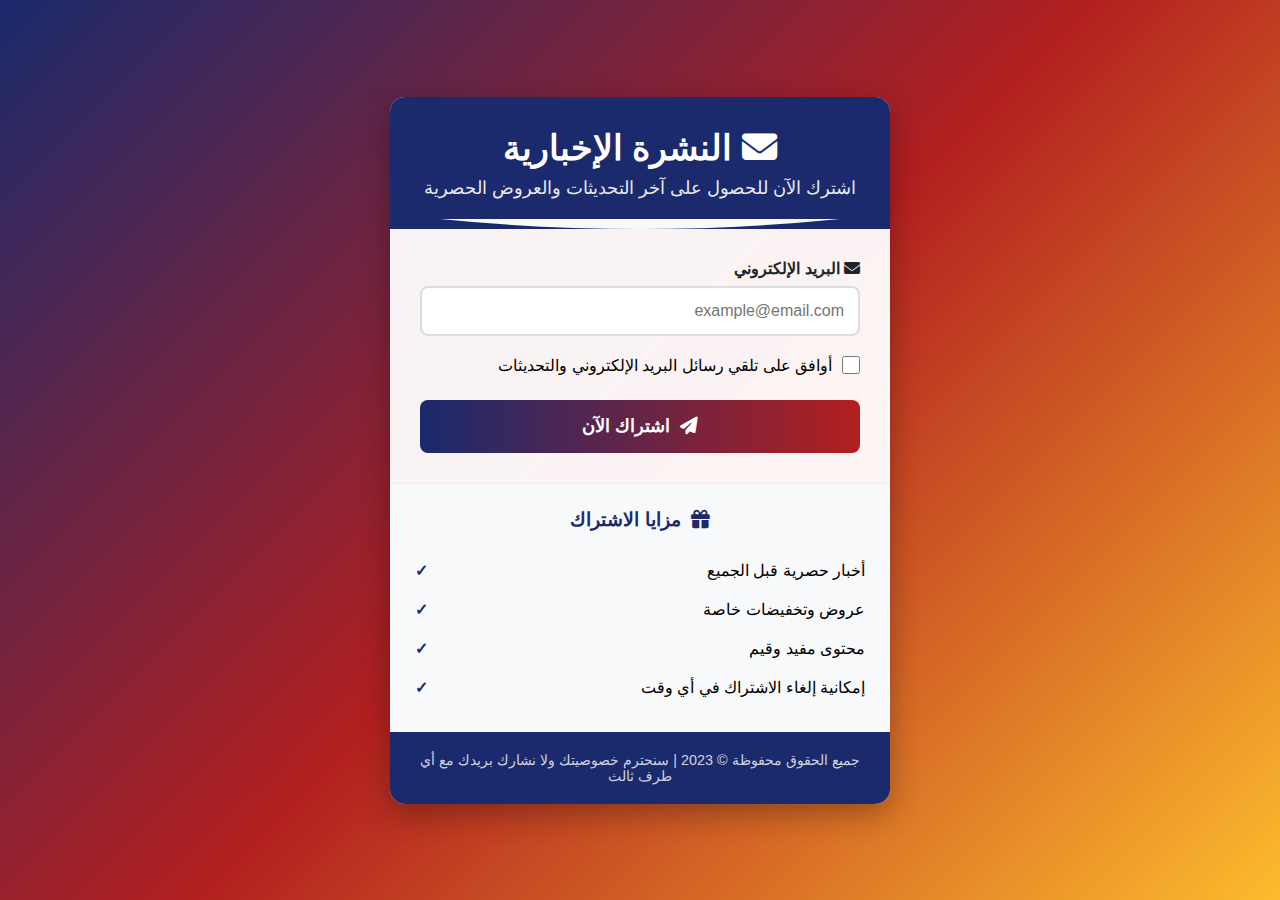
<file: Index.html>
<!DOCTYPE html>
<html lang="ar" dir="rtl">
<head>
    <meta charset="UTF-8">
    <meta name="viewport" content="width=device-width, initial-scale=1.0">
    <title>النشرة الإخبارية - اشتراك</title>
    <link rel="stylesheet" href="https://cdnjs.cloudflare.com/ajax/libs/font-awesome/6.4.0/css/all.min.css">
    <style>
        :root {
            --primary: #1a2a6c;
            --secondary: #b21f1f;
            --accent: #fdbb2d;
            --light: #f8f9fa;
            --dark: #212529;
        }
        
        * {
            margin: 0;
            padding: 0;
            box-sizing: border-box;
            font-family: 'Segoe UI', Tahoma, Geneva, Verdana, sans-serif;
        }
        
        body {
            background: linear-gradient(135deg, var(--primary), var(--secondary), var(--accent));
            min-height: 100vh;
            display: flex;
            justify-content: center;
            align-items: center;
            padding: 20px;
        }
        
        .container {
            max-width: 500px;
            width: 100%;
            background: rgba(255, 255, 255, 0.95);
            border-radius: 15px;
            box-shadow: 0 10px 30px rgba(0, 0, 0, 0.3);
            overflow: hidden;
            animation: fadeIn 0.8s ease-out;
        }
        
        @keyframes fadeIn {
            from { opacity: 0; transform: translateY(20px); }
            to { opacity: 1; transform: translateY(0); }
        }
        
        .header {
            background: var(--primary);
            color: white;
            padding: 30px 20px;
            text-align: center;
            position: relative;
        }
        
        .header::after {
            content: '';
            position: absolute;
            bottom: -10px;
            left: 50%;
            transform: translateX(-50%);
            width: 80%;
            height: 20px;
            background: url("data:image/svg+xml,%3Csvg xmlns='http://www.w3.org/2000/svg' viewBox='0 0 100 10' preserveAspectRatio='none'%3E%3Cpath d='M0,0 Q50,10 100,0' fill='%23f8f9fa'/%3E%3C/svg%3E");
            background-size: 100% 100%;
        }
        
        .header h1 {
            font-size: 2.2rem;
            margin-bottom: 10px;
            display: flex;
            align-items: center;
            justify-content: center;
            gap: 10px;
        }
        
        .header p {
            font-size: 1.1rem;
            opacity: 0.9;
        }
        
        .form-container {
            padding: 30px;
        }
        
        .input-group {
            margin-bottom: 20px;
        }
        
        .input-group label {
            display: block;
            margin-bottom: 8px;
            font-weight: 600;
            color: var(--dark);
        }
        
        .input-group input {
            width: 100%;
            padding: 14px;
            border: 2px solid #ddd;
            border-radius: 8px;
            font-size: 1rem;
            transition: all 0.3s;
        }
        
        .input-group input:focus {
            border-color: var(--primary);
            outline: none;
            box-shadow: 0 0 0 3px rgba(26, 42, 108, 0.2);
        }
        
        .checkbox-group {
            display: flex;
            align-items: center;
            margin-bottom: 25px;
        }
        
        .checkbox-group input {
            margin-left: 10px;
            width: 18px;
            height: 18px;
            accent-color: var(--primary);
        }
        
        .btn-subscribe {
            background: linear-gradient(to right, var(--primary), var(--secondary));
            color: white;
            border: none;
            padding: 16px;
            width: 100%;
            border-radius: 8px;
            font-size: 1.1rem;
            font-weight: 600;
            cursor: pointer;
            transition: all 0.3s;
            display: flex;
            justify-content: center;
            align-items: center;
            gap: 10px;
            position: relative;
            overflow: hidden;
        }
        
        .btn-subscribe::after {
            content: '';
            position: absolute;
            top: -50%;
            left: -60%;
            width: 20px;
            height: 200%;
            background: rgba(255, 255, 255, 0.3);
            transform: rotate(25deg);
            transition: all 0.5s;
        }
        
        .btn-subscribe:hover {
            transform: translateY(-3px);
            box-shadow: 0 5px 15px rgba(0, 0, 0, 0.2);
        }
        
        .btn-subscribe:hover::after {
            left: 120%;
        }
        
        .btn-subscribe:active {
            transform: translateY(0);
        }
        
        .message {
            margin-top: 20px;
            padding: 15px;
            border-radius: 8px;
            text-align: center;
            font-weight: 500;
            display: none;
            animation: slideIn 0.3s ease-out;
        }
        
        @keyframes slideIn {
            from { opacity: 0; transform: translateY(-10px); }
            to { opacity: 1; transform: translateY(0); }
        }
        
        .success {
            background-color: #d4edda;
            color: #155724;
            border: 1px solid #c3e6cb;
            display: block;
        }
        
        .error {
            background-color: #f8d7da;
            color: #721c24;
            border: 1px solid #f5c6cb;
            display: block;
        }
        
        .benefits {
            background: var(--light);
            padding: 25px;
            border-top: 1px solid #eee;
        }
        
        .benefits h3 {
            text-align: center;
            margin-bottom: 20px;
            color: var(--primary);
            display: flex;
            align-items: center;
            justify-content: center;
            gap: 10px;
        }
        
        .benefits ul {
            list-style-type: none;
        }
        
        .benefits li {
            padding: 10px 0;
            display: flex;
            align-items: center;
            gap: 10px;
            position: relative;
            padding-left: 25px;
        }
        
        .benefits li::before {
            content: '✓';
            position: absolute;
            left: 0;
            color: var(--primary);
            font-weight: bold;
        }
        
        .footer {
            text-align: center;
            padding: 20px;
            background: var(--primary);
            color: rgba(255, 255, 255, 0.8);
            font-size: 0.9rem;
        }
        
        @media (max-width: 600px) {
            .container {
                margin: 10px;
            }
            
            .header h1 {
                font-size: 1.8rem;
            }
            
            .form-container {
                padding: 20px;
            }
        }
    </style>
</head>
<body>
    <div class="container">
        <div class="header">
            <h1><i class="fas fa-envelope"></i> النشرة الإخبارية</h1>
            <p>اشترك الآن للحصول على آخر التحديثات والعروض الحصرية</p>
        </div>
        
        <div class="form-container">
            <form id="subscriptionForm">
                <div class="input-group">
                    <label for="email"><i class="fas fa-envelope"></i> البريد الإلكتروني</label>
                    <input type="email" id="email" name="email" placeholder="example@email.com" required>
                </div>
                
                <div class="checkbox-group">
                    <input type="checkbox" id="terms" name="terms" required>
                    <label for="terms">أوافق على تلقي رسائل البريد الإلكتروني والتحديثات</label>
                </div>
                
                <button type="submit" class="btn-subscribe">
                    <i class="fas fa-paper-plane"></i> اشتراك الآن
                </button>
            </form>
            
            <div id="message" class="message"></div>
        </div>
        
        <div class="benefits">
            <h3><i class="fas fa-gift"></i> مزايا الاشتراك</h3>
            <ul>
                <li>أخبار حصرية قبل الجميع</li>
                <li>عروض وتخفيضات خاصة</li>
                <li>محتوى مفيد وقيم</li>
                <li>إمكانية إلغاء الاشتراك في أي وقت</li>
            </ul>
        </div>
        
        <div class="footer">
            <p>جميع الحقوق محفوظة © 2023 | سنحترم خصوصيتك ولا نشارك بريدك مع أي طرف ثالث</p>
        </div>
    </div>

    <script>
        document.getElementById("subscriptionForm").addEventListener("submit", async (e) => {
            e.preventDefault();
            
            const email = document.getElementById("email").value;
            const messageDiv = document.getElementById("message");
            messageDiv.style.display = "none";
            
            // التحقق من صحة البريد الإلكتروني
            if (!validateEmail(email)) {
                showMessage("error", "الرجاء إدخال بريد إلكتروني صحيح");
                return;
            }
            
            // إرسال طلب الاشتراك
            try {
                const response = await fetch('https://api.github.com/repos/[YOUR_USERNAME]/[YOUR_REPO]/issues', {
                    method: 'POST',
                    headers: {
                        'Authorization': 'token [YOUR_GITHUB_TOKEN]',
                        'Content-Type': 'application/json',
                        'Accept': 'application/vnd.github.v3+json'
                    },
                    body: JSON.stringify({
                        title: `New Subscriber: ${email}`,
                        body: `بريد المشترك: ${email}\n\nتمت الإضافة عبر النموذج`,
                        labels: ['subscriber']
                    })
                });
                
                const result = await response.json();
                
                if (response.status === 201) {
                    showMessage("success", "تم الاشتراك بنجاح! ستتلقى رسالة تأكيد قريباً.");
                    document.getElementById("subscriptionForm").reset();
                } else {
                    showMessage("error", "حدث خطأ أثناء الإرسال: " + (result.message || ''));
                }
            } catch (error) {
                showMessage("error", "حدث خطأ في الشبكة. الرجاء المحاولة لاحقاً.");
                console.error("Error:", error);
            }
        });
        
        // التحقق من صحة البريد الإلكتروني
        function validateEmail(email) {
            const re = /^[^\s@]+@[^\s@]+\.[^\s@]+$/;
            return re.test(email);
        }
        
        // عرض الرسائل
        function showMessage(type, text) {
            const messageDiv = document.getElementById("message");
            messageDiv.textContent = text;
            messageDiv.className = "message " + type;
            messageDiv.style.display = "block";
            
            // إخفاء الرسالة بعد 5 ثواني
            setTimeout(() => {
                messageDiv.style.display = "none";
            }, 5000);
        }
    </script>
</body>
</html>
</file>
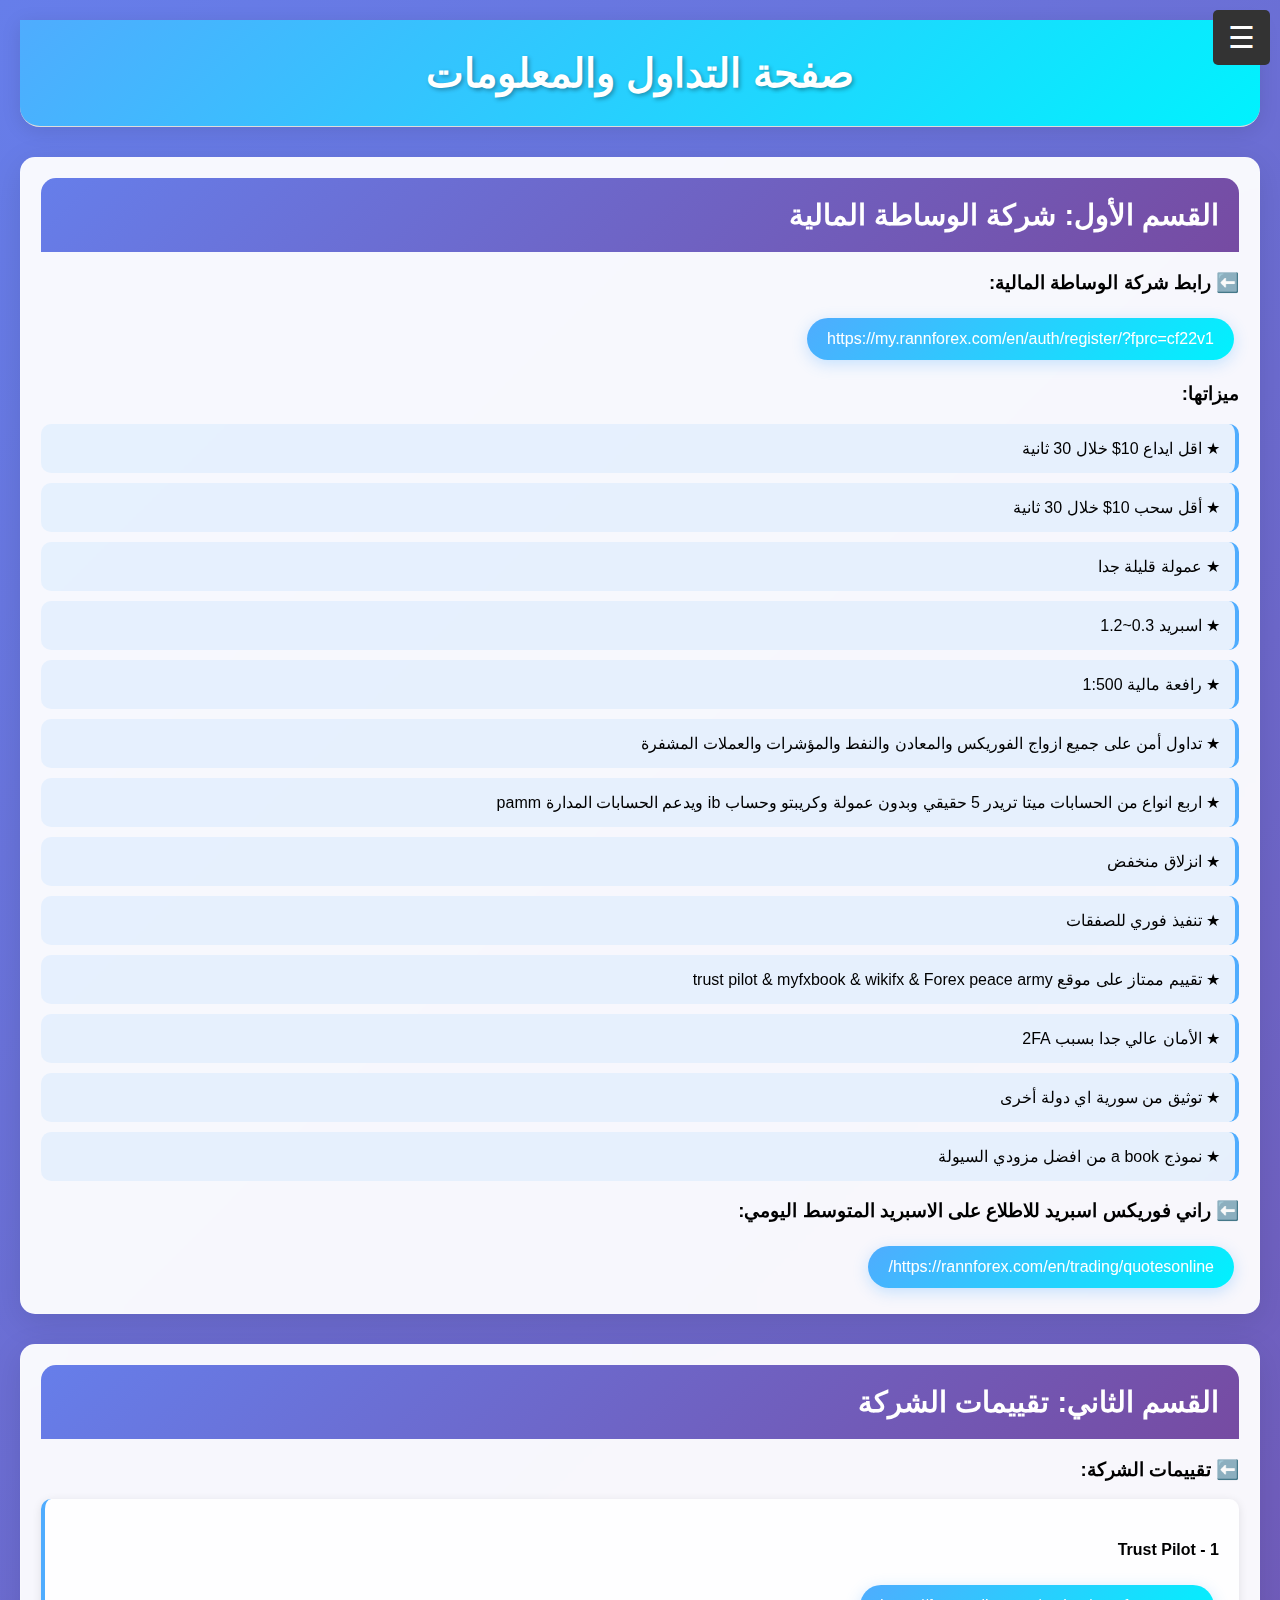
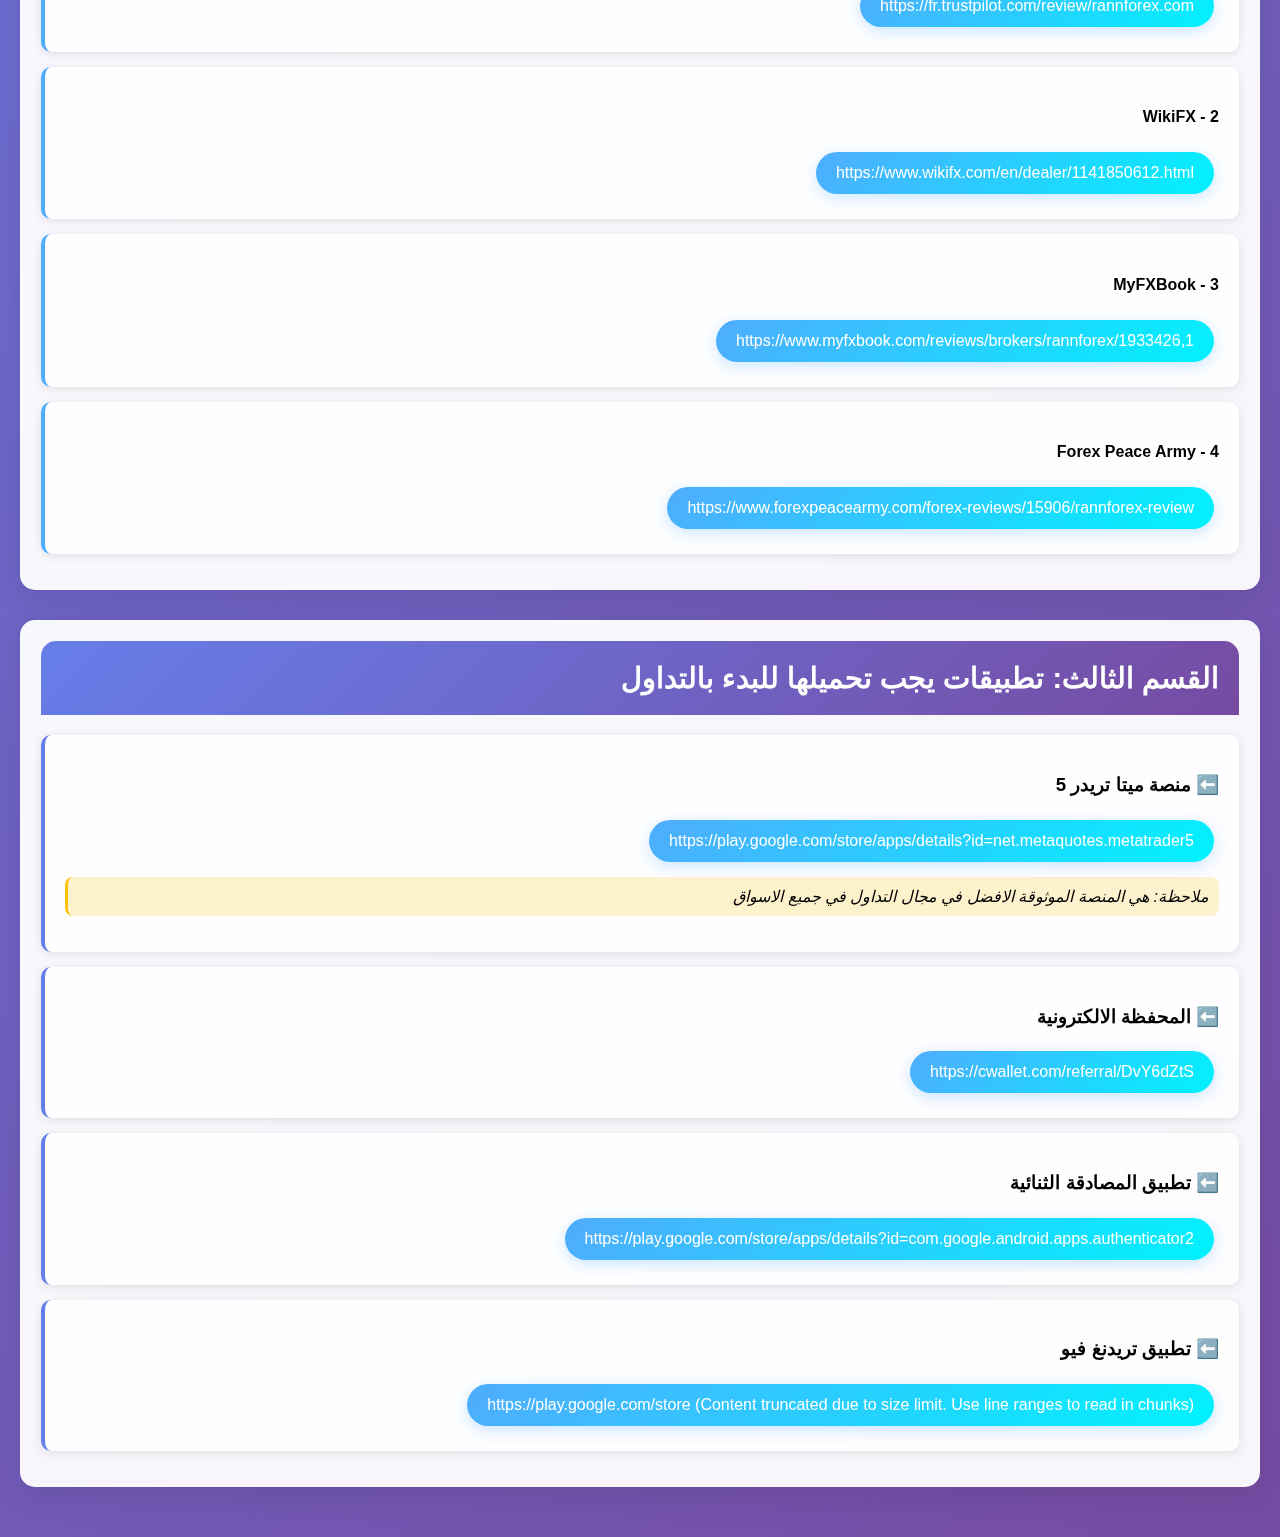
<file: index.html>
<!DOCTYPE html>
<html lang="ar">
<head>
    <meta charset="UTF-8">
    <meta name="viewport" content="width=device-width, initial-scale=1.0">
    <title>صفحة التداول</title>
    <style>
body {
    font-family: Arial, sans-serif;
    margin: 0;
    padding: 0;
    display: flex;
    direction: rtl; /* Right-to-left for Arabic */
}

#sidebar {
    width: 250px;
    background-color: #333;
    color: white;
    padding-top: 20px;
    position: fixed;
    height: 100%;
    overflow-y: auto;
    transition: 0.3s;
    right: -250px; /* Hidden by default */
    z-index: 1000;
}

#sidebar.active {
    right: 0; /* Show when active */
}

#sidebar a {
    padding: 15px 20px;
    text-decoration: none;
    font-size: 18px;
    color: white;
    display: block;
    transition: 0.2s;
}

#sidebar a:hover {
    background-color: #575757;
}

#close-sidebar-btn {
    background-color: #575757;
    color: white;
    border: none;
    font-size: 30px;
    position: absolute;
    left: 10px;
    top: 10px;
    cursor: pointer;
    padding: 5px 10px;
    border-radius: 5px;
}

#main-content {
    margin-right: 0;
    padding: 20px;
    transition: margin-right 0.3s;
    width: 100%;
}

#main-content.shifted {
    margin-right: 250px;
}

#open-sidebar-btn {
    background-color: #333;
    color: white;
    border: none;
    font-size: 30px;
    cursor: pointer;
    padding: 10px 15px;
    border-radius: 5px;
    position: fixed;
    right: 10px;
    top: 10px;
    z-index: 999;
}

header {
    background-color: #f4f4f4;
    padding: 20px;
    text-align: center;
    border-bottom: 1px solid #ddd;
    margin-bottom: 20px;
}

section {
    background-color: #fff;
    padding: 20px;
    margin-bottom: 20px;
    border-radius: 8px;
    box-shadow: 0 2px 4px rgba(0,0,0,0.1);
}

/* Responsive adjustments */
@media (max-width: 768px) {
    #sidebar {
        width: 200px;
        right: -200px;
    }

    #sidebar.active {
        right: 0;
    }

    #main-content.shifted {
        margin-right: 0;
    }
}


/* Enhanced Styling for Beautiful Design */

/* Import Google Fonts */
@import url(\'https://fonts.googleapis.com/css2?family=Cairo:wght@300;400;600;700&display=swap\');

/* Update body font */
body {
    font-family: \'Cairo\', Arial, sans-serif;
    background: linear-gradient(135deg, #667eea 0%, #764ba2 100%);
    min-height: 100vh;
}

/* Enhanced header */
header {
    background: linear-gradient(135deg, #4facfe 0%, #00f2fe 100%);
    color: white;
    padding: 30px 20px;
    text-align: center;
    border-radius: 0 0 20px 20px;
    box-shadow: 0 4px 20px rgba(0,0,0,0.1);
    margin-bottom: 30px;
}

header h1 {
    margin: 0;
    font-size: 2.5em;
    font-weight: 700;
    text-shadow: 2px 2px 4px rgba(0,0,0,0.3);
}

/* Enhanced sections */
section {
    background: rgba(255, 255, 255, 0.95);
    backdrop-filter: blur(10px);
    border-radius: 15px;
    box-shadow: 0 8px 32px rgba(0,0,0,0.1);
    border: 1px solid rgba(255, 255, 255, 0.2);
    transition: transform 0.3s ease, box-shadow 0.3s ease;
    margin-bottom: 30px;
}

section:hover {
    transform: translateY(-5px);
    box-shadow: 0 12px 40px rgba(0,0,0,0.15);
}

section h2 {
    background: linear-gradient(135deg, #667eea 0%, #764ba2 100%);
    color: white;
    margin: 0 0 20px 0;
    padding: 20px;
    border-radius: 15px 15px 0 0;
    font-size: 1.8em;
    font-weight: 600;
}

/* Enhanced links */
.main-link, .secondary-link, .review-link, .app-link, .educational-link, .telegram-link, .signal-link {
    display: inline-block;
    padding: 12px 20px;
    background: linear-gradient(135deg, #4facfe 0%, #00f2fe 100%);
    color: white;
    text-decoration: none;
    border-radius: 25px;
    margin: 5px;
    transition: all 0.3s ease;
    font-weight: 500;
    box-shadow: 0 4px 15px rgba(79, 172, 254, 0.3);
}

.main-link:hover, .secondary-link:hover, .review-link:hover, .app-link:hover, .educational-link:hover, .telegram-link:hover, .signal-link:hover {
    transform: translateY(-2px);
    box-shadow: 0 6px 20px rgba(79, 172, 254, 0.4);
    background: linear-gradient(135deg, #667eea 0%, #764ba2 100%);
}

/* Features list styling */
.features-list {
    list-style: none;
    padding: 0;
}

.features-list li {
    background: rgba(79, 172, 254, 0.1);
    margin: 10px 0;
    padding: 15px;
    border-radius: 10px;
    border-right: 4px solid #4facfe;
    transition: all 0.3s ease;
}

.features-list li:hover {
    background: rgba(79, 172, 254, 0.2);
    transform: translateX(-5px);
}

/* Review items */
.review-item {
    background: rgba(255, 255, 255, 0.8);
    padding: 20px;
    margin: 15px 0;
    border-radius: 10px;
    border-left: 4px solid #4facfe;
    box-shadow: 0 2px 10px rgba(0,0,0,0.1);
}

/* App items */
.app-item {
    background: rgba(255, 255, 255, 0.8);
    padding: 20px;
    margin: 15px 0;
    border-radius: 10px;
    border-left: 4px solid #667eea;
    box-shadow: 0 2px 10px rgba(0,0,0,0.1);
}

.note {
    background: rgba(255, 193, 7, 0.2);
    padding: 10px;
    border-radius: 8px;
    margin-top: 10px;
    font-style: italic;
    border-left: 3px solid #ffc107;
}

/* Video container */
.video-container {
    position: relative;
    width: 100%;
    height: 0;
    padding-bottom: 56.25%; /* 16:9 aspect ratio */
    margin: 20px 0;
    border-radius: 15px;
    overflow: hidden;
    box-shadow: 0 8px 25px rgba(0,0,0,0.2);
}

.video-container iframe {
    position: absolute;
    top: 0;
    left: 0;
    width: 100%;
    height: 100%;
    border: none;
}

/* Telegram channels */
.telegram-channel {
    background: rgba(0, 136, 204, 0.1);
    padding: 20px;
    margin: 15px 0;
    border-radius: 10px;
    border-left: 4px solid #0088cc;
}

.signals-channels {
    display: flex;
    flex-wrap: wrap;
    gap: 10px;
    margin-top: 15px;
}

/* Educational items */
.educational-item {
    background: rgba(40, 167, 69, 0.1);
    padding: 20px;
    margin: 15px 0;
    border-radius: 10px;
    border-left: 4px solid #28a745;
}

/* Investment placeholder */
.investment-placeholder {
    background: rgba(255, 193, 7, 0.1);
    padding: 30px;
    border-radius: 10px;
    text-align: center;
    border: 2px dashed #ffc107;
}

.placeholder-text {
    color: #856404;
    font-style: italic;
    font-size: 1.1em;
}

/* Deposit steps */
.deposit-steps {
    counter-reset: step-counter;
}

.step {
    background: rgba(255, 255, 255, 0.8);
    padding: 20px;
    margin: 15px 0;
    border-radius: 10px;
    border-left: 4px solid #17a2b8;
    position: relative;
    counter-increment: step-counter;
}

.step::before {
    content: counter(step-counter);
    position: absolute;
    left: -15px;
    top: 15px;
    background: #17a2b8;
    color: white;
    width: 30px;
    height: 30px;
    border-radius: 50%;
    display: flex;
    align-items: center;
    justify-content: center;
    font-weight: bold;
}

.step ul {
    margin-top: 10px;
    padding-right: 20px;
}

.step li {
    margin: 5px 0;
    padding: 5px 0;
}

/* Calculator styling */
.calculator-container {
    display: grid;
    grid-template-columns: 1fr 1fr;
    gap: 30px;
    margin-bottom: 30px;
}

.input-section, .output-section {
    background: rgba(255, 255, 255, 0.9);
    padding: 25px;
    border-radius: 15px;
    box-shadow: 0 4px 15px rgba(0,0,0,0.1);
}

.input-group {
    margin-bottom: 20px;
}

.input-group label {
    display: block;
    margin-bottom: 8px;
    font-weight: 600;
    color: #333;
}

.input-group input {
    width: 100%;
    padding: 12px;
    border: 2px solid #e9ecef;
    border-radius: 8px;
    font-size: 16px;
    transition: border-color 0.3s ease;
}

.input-group input:focus {
    outline: none;
    border-color: #4facfe;
    box-shadow: 0 0 0 3px rgba(79, 172, 254, 0.1);
}

#calculate-btn {
    width: 100%;
    padding: 15px;
    background: linear-gradient(135deg, #28a745 0%, #20c997 100%);
    color: white;
    border: none;
    border-radius: 10px;
    font-size: 18px;
    font-weight: 600;
    cursor: pointer;
    transition: all 0.3s ease;
    box-shadow: 0 4px 15px rgba(40, 167, 69, 0.3);
}

#calculate-btn:hover {
    transform: translateY(-2px);
    box-shadow: 0 6px 20px rgba(40, 167, 69, 0.4);
}

.result-item {
    display: flex;
    justify-content: space-between;
    padding: 15px;
    margin: 10px 0;
    background: rgba(79, 172, 254, 0.1);
    border-radius: 8px;
    border-right: 3px solid #4facfe;
}

/* Table styling */
.table-container {
    background: rgba(255, 255, 255, 0.9);
    padding: 25px;
    border-radius: 15px;
    box-shadow: 0 4px 15px rgba(0,0,0,0.1);
    margin-bottom: 30px;
    overflow-x: auto;
}

#capital-table {
    width: 100%;
    border-collapse: collapse;
    margin-top: 15px;
}

#capital-table th {
    background: linear-gradient(135deg, #667eea 0%, #764ba2 100%);
    color: white;
    padding: 15px;
    text-align: center;
    font-weight: 600;
}

#capital-table td {
    padding: 12px 15px;
    text-align: center;
    border-bottom: 1px solid #e9ecef;
}

#capital-table tbody tr:hover {
    background: rgba(79, 172, 254, 0.1);
}

/* Chart container */
.chart-container {
    background: rgba(255, 255, 255, 0.9);
    padding: 25px;
    border-radius: 15px;
    box-shadow: 0 4px 15px rgba(0,0,0,0.1);
    text-align: center;
}

#capital-chart {
    max-width: 100%;
    height: auto;
    border-radius: 10px;
    box-shadow: 0 4px 15px rgba(0,0,0,0.1);
}

/* Enhanced responsive design */
@media (max-width: 768px) {
    header h1 {
        font-size: 2em;
    }
    
    .calculator-container {
        grid-template-columns: 1fr;
        gap: 20px;
    }
    
    .signals-channels {
        flex-direction: column;
    }
    
    .signal-link {
        display: block;
        text-align: center;
        margin: 5px 0;
    }
    
    section {
        margin: 10px;
        padding: 15px;
    }
    
    #main-content {
        padding: 10px;
    }
}

@media (max-width: 480px) {
    header {
        padding: 20px 15px;
    }
    
    header h1 {
        font-size: 1.8em;
    }
    
    section h2 {
        font-size: 1.5em;
        padding: 15px;
    }
    
    .input-group input {
        font-size: 14px;
    }
    
    #calculate-btn {
        font-size: 16px;
        padding: 12px;
    }
}

/* Animation for page load */
@keyframes fadeInUp {
    from {
        opacity: 0;
        transform: translateY(30px);
    }
    to {
        opacity: 1;
        transform: translateY(0);
    }
}

section {
    animation: fadeInUp 0.6s ease forwards;
}

section:nth-child(even) {
    animation-delay: 0.1s;
}

section:nth-child(odd) {
    animation-delay: 0.2s;
}

</style>
</head>
<body>
    <div id="sidebar">
        <button id="close-sidebar-btn">&times;</button>
        <a href="#section1">القسم الأول</a>
        <a href="#section2">القسم الثاني</a>
        <a href="#section3">القسم الثالث</a>
        <a href="#section4">القسم الرابع</a>
        <a href="#section5">القسم الخامس</a>
        <a href="#section6">القسم السادس</a>
        <a href="#section7">القسم السابع</a>
        <a href="#section8">القسم الثامن</a>
        <a href="#section9">حاسبة تطور رأس المال</a>
    </div>

    <div id="main-content">
        <button id="open-sidebar-btn">&#9776;</button>
        <header>
            <h1>صفحة التداول والمعلومات</h1>
        </header>

        <section id="section1">
            <h2>القسم الأول: شركة الوساطة المالية</h2>
            <div class="section-content">
                <h3>⬅️ رابط شركة الوساطة المالية:</h3>
                <a href="https://my.rannforex.com/en/auth/register/?fprc=cf22v1" target="_blank" class="main-link">https://my.rannforex.com/en/auth/register/?fprc=cf22v1</a>
                
                <h3>ميزاتها:</h3>
                <ul class="features-list">
                    <li>★ اقل ايداع 10$ خلال 30 ثانية</li>
                    <li>★ أقل سحب 10$ خلال 30 ثانية</li>
                    <li>★ عمولة قليلة جدا</li>
                    <li>★ اسبريد 0.3~1.2</li>
                    <li>★ رافعة مالية 1:500</li>
                    <li>★ تداول أمن على جميع ازواج الفوريكس والمعادن والنفط والمؤشرات والعملات المشفرة</li>
                    <li>★ اربع انواع من الحسابات ميتا تريدر 5 حقيقي وبدون عمولة وكريبتو وحساب ib ويدعم الحسابات المدارة pamm</li>
                    <li>★ انزلاق منخفض</li>
                    <li>★ تنفيذ فوري للصفقات</li>
                    <li>★ تقييم ممتاز على موقع trust pilot & myfxbook & wikifx & Forex peace army</li>
                    <li>★ الأمان عالي جدا بسبب 2FA</li>
                    <li>★ توثيق من سورية اي دولة أخرى</li>
                    <li>★ نموذج a book من افضل مزودي السيولة</li>
                </ul>
                
                <h3>⬅️ راني فوريكس اسبريد للاطلاع على الاسبريد المتوسط اليومي:</h3>
                <a href="https://rannforex.com/en/trading/quotesonline/" target="_blank" class="secondary-link">https://rannforex.com/en/trading/quotesonline/</a>
            </div>
        </section>

        <section id="section2">
            <h2>القسم الثاني: تقييمات الشركة</h2>
            <div class="section-content">
                <h3>⬅️ تقييمات الشركة:</h3>
                <div class="reviews-list">
                    <div class="review-item">
                        <h4>1 - Trust Pilot</h4>
                        <a href="https://fr.trustpilot.com/review/rannforex.com" target="_blank" class="review-link">https://fr.trustpilot.com/review/rannforex.com</a>
                    </div>
                    
                    <div class="review-item">
                        <h4>2 - WikiFX</h4>
                        <a href="https://www.wikifx.com/en/dealer/1141850612.html" target="_blank" class="review-link">https://www.wikifx.com/en/dealer/1141850612.html</a>
                    </div>
                    
                    <div class="review-item">
                        <h4>3 - MyFXBook</h4>
                        <a href="https://www.myfxbook.com/reviews/brokers/rannforex/1933426,1" target="_blank" class="review-link">https://www.myfxbook.com/reviews/brokers/rannforex/1933426,1</a>
                    </div>
                    
                    <div class="review-item">
                        <h4>4 - Forex Peace Army</h4>
                        <a href="https://www.forexpeacearmy.com/forex-reviews/15906/rannforex-review" target="_blank" class="review-link">https://www.forexpeacearmy.com/forex-reviews/15906/rannforex-review</a>
                    </div>
                </div>
        </section>

        <section id="section3">
            <h2>القسم الثالث: تطبيقات يجب تحميلها للبدء بالتداول</h2>
            <div class="section-content">
                <div class="app-item">
                    <h3>⬅️ منصة ميتا تريدر 5</h3>
                    <a href="https://play.google.com/store/apps/details?id=net.metaquotes.metatrader5" target="_blank" class="app-link">https://play.google.com/store/apps/details?id=net.metaquotes.metatrader5</a>
                    <p class="note">ملاحظة: هي المنصة الموثوقة الافضل في مجال التداول في جميع الاسواق</p>
                </div>
                
                <div class="app-item">
                    <h3>⬅️ المحفظة الالكترونية</h3>
                    <a href="https://cwallet.com/referral/DvY6dZtS" target="_blank" class="app-link">https://cwallet.com/referral/DvY6dZtS</a>
                </div>
                
                <div class="app-item">
                    <h3>⬅️ تطبيق المصادقة الثنائية</h3>
                    <a href="https://play.google.com/store/apps/details?id=com.google.android.apps.authenticator2" target="_blank" class="app-link">https://play.google.com/store/apps/details?id=com.google.android.apps.authenticator2</a>
                </div>
                
                <div class="app-item">
                    <h3>⬅️ تطبيق تريدنغ فيو</h3>
                    <a href="https://play.google.com/store/apps/details?id=com.tradingview.tradingviewapp" target="_blank" class="app-link">https://play.google.com/store
(Content truncated due to size limit. Use line ranges to read in chunks)
</file>
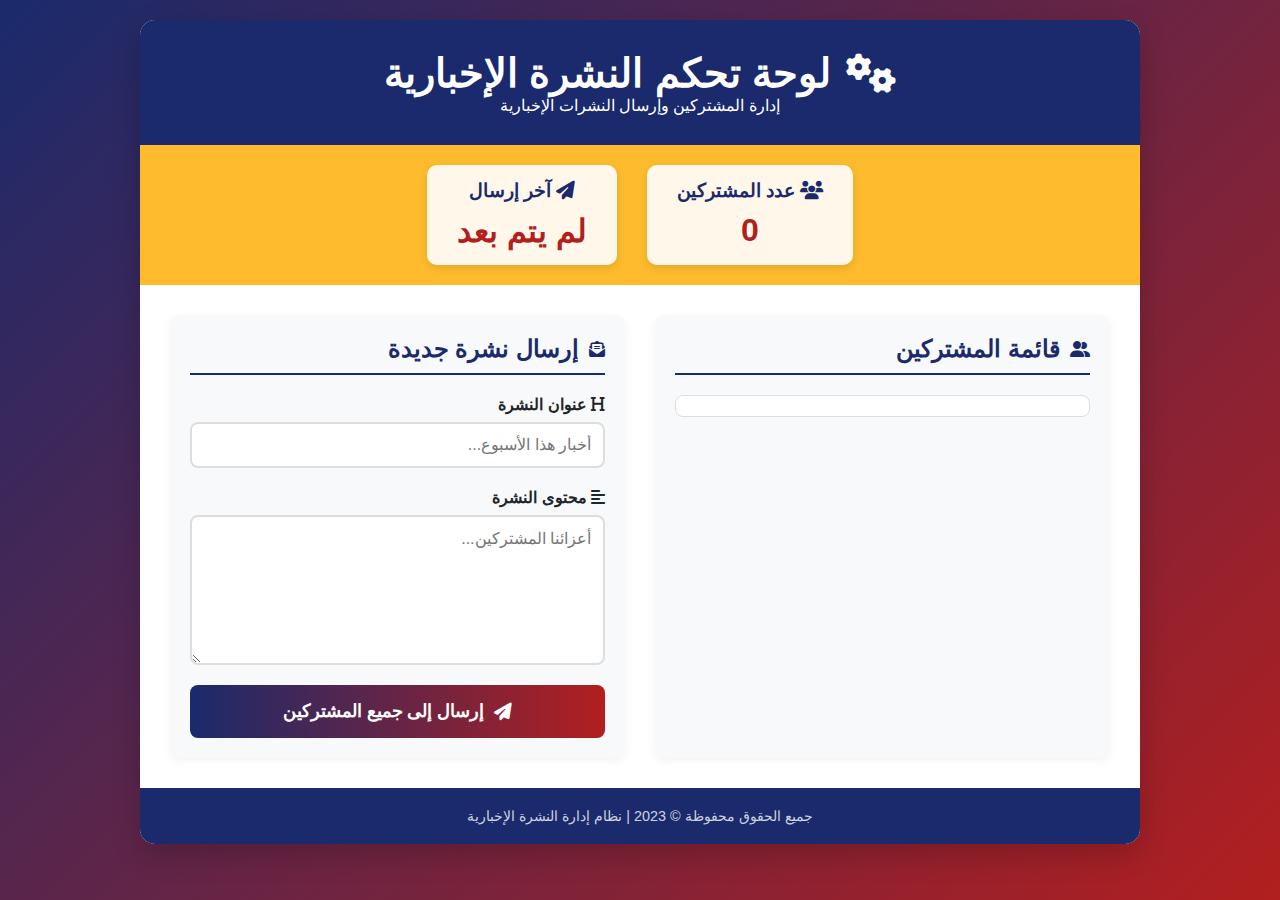
<file: Admin.html>
<!DOCTYPE html>
<html lang="ar" dir="rtl">
<head>
    <meta charset="UTF-8">
    <meta name="viewport" content="width=device-width, initial-scale=1.0">
    <title>لوحة تحكم النشرة الإخبارية</title>
    <link rel="stylesheet" href="https://cdnjs.cloudflare.com/ajax/libs/font-awesome/6.4.0/css/all.min.css">
    <style>
        :root {
            --primary: #1a2a6c;
            --secondary: #b21f1f;
            --accent: #fdbb2d;
            --light: #f8f9fa;
            --dark: #212529;
        }
        
        * {
            margin: 0;
            padding: 0;
            box-sizing: border-box;
            font-family: 'Segoe UI', Tahoma, Geneva, Verdana, sans-serif;
        }
        
        body {
            background: linear-gradient(135deg, var(--primary), var(--secondary));
            min-height: 100vh;
            padding: 20px;
        }
        
        .admin-container {
            max-width: 1000px;
            margin: 0 auto;
            background: white;
            border-radius: 15px;
            box-shadow: 0 10px 30px rgba(0, 0, 0, 0.2);
            overflow: hidden;
        }
        
        .admin-header {
            background: var(--primary);
            color: white;
            padding: 30px;
            text-align: center;
        }
        
        .admin-header h1 {
            font-size: 2.5rem;
            display: flex;
            align-items: center;
            justify-content: center;
            gap: 15px;
        }
        
        .admin-stats {
            display: flex;
            justify-content: center;
            gap: 30px;
            padding: 20px;
            background: var(--accent);
            color: var(--dark);
        }
        
        .stat-box {
            text-align: center;
            padding: 15px 30px;
            background: rgba(255, 255, 255, 0.9);
            border-radius: 10px;
            box-shadow: 0 3px 10px rgba(0, 0, 0, 0.1);
        }
        
        .stat-box h3 {
            margin-bottom: 10px;
            color: var(--primary);
        }
        
        .stat-box .count {
            font-size: 2rem;
            font-weight: bold;
            color: var(--secondary);
        }
        
        .admin-content {
            padding: 30px;
            display: flex;
            gap: 30px;
            flex-wrap: wrap;
        }
        
        .subscribers-section, .send-section {
            flex: 1;
            min-width: 300px;
            background: var(--light);
            border-radius: 10px;
            padding: 20px;
            box-shadow: 0 3px 10px rgba(0, 0, 0, 0.05);
        }
        
        .section-header {
            display: flex;
            align-items: center;
            gap: 10px;
            margin-bottom: 20px;
            padding-bottom: 10px;
            border-bottom: 2px solid var(--primary);
            color: var(--primary);
        }
        
        .subscribers-list {
            max-height: 300px;
            overflow-y: auto;
            border: 1px solid #ddd;
            border-radius: 8px;
            padding: 10px;
            background: white;
        }
        
        .subscriber-item {
            padding: 10px;
            border-bottom: 1px solid #eee;
            display: flex;
            justify-content: space-between;
        }
        
        .subscriber-item:last-child {
            border-bottom: none;
        }
        
        .subscriber-email {
            font-weight: 500;
        }
        
        .subscriber-date {
            color: #666;
            font-size: 0.9rem;
        }
        
        .newsletter-form {
            display: flex;
            flex-direction: column;
            gap: 20px;
        }
        
        .form-group {
            display: flex;
            flex-direction: column;
            gap: 8px;
        }
        
        .form-group label {
            font-weight: 600;
            color: var(--dark);
        }
        
        .form-group input, .form-group textarea {
            padding: 12px;
            border: 2px solid #ddd;
            border-radius: 8px;
            font-size: 1rem;
        }
        
        .form-group textarea {
            min-height: 150px;
            resize: vertical;
        }
        
        .btn-send {
            background: linear-gradient(to right, var(--primary), var(--secondary));
            color: white;
            border: none;
            padding: 16px;
            border-radius: 8px;
            font-size: 1.1rem;
            font-weight: 600;
            cursor: pointer;
            transition: all 0.3s;
            display: flex;
            justify-content: center;
            align-items: center;
            gap: 10px;
        }
        
        .btn-send:hover {
            transform: translateY(-3px);
            box-shadow: 0 5px 15px rgba(0, 0, 0, 0.2);
        }
        
        .admin-footer {
            text-align: center;
            padding: 20px;
            background: var(--primary);
            color: rgba(255, 255, 255, 0.8);
            font-size: 0.9rem;
        }
        
        #sendResult {
            margin-top: 20px;
            padding: 15px;
            border-radius: 8px;
            text-align: center;
            font-weight: 500;
            display: none;
        }
        
        .send-success {
            background-color: #d4edda;
            color: #155724;
            border: 1px solid #c3e6cb;
            display: block;
        }
        
        .send-error {
            background-color: #f8d7da;
            color: #721c24;
            border: 1px solid #f5c6cb;
            display: block;
        }
        
        @media (max-width: 768px) {
            .admin-content {
                flex-direction: column;
            }
        }
    </style>
</head>
<body>
    <div class="admin-container">
        <div class="admin-header">
            <h1><i class="fas fa-cogs"></i> لوحة تحكم النشرة الإخبارية</h1>
            <p>إدارة المشتركين وإرسال النشرات الإخبارية</p>
        </div>
        
        <div class="admin-stats">
            <div class="stat-box">
                <h3><i class="fas fa-users"></i> عدد المشتركين</h3>
                <div class="count" id="subscriberCount">0</div>
            </div>
            <div class="stat-box">
                <h3><i class="fas fa-paper-plane"></i> آخر إرسال</h3>
                <div class="count" id="lastSent">لم يتم بعد</div>
            </div>
        </div>
        
        <div class="admin-content">
            <div class="subscribers-section">
                <div class="section-header">
                    <i class="fas fa-user-friends"></i>
                    <h2>قائمة المشتركين</h2>
                </div>
                <div class="subscribers-list" id="subscribersList">
                    <!-- سيتم ملؤها بالبيانات جافاسكريبت -->
                </div>
            </div>
            
            <div class="send-section">
                <div class="section-header">
                    <i class="fas fa-envelope-open-text"></i>
                    <h2>إرسال نشرة جديدة</h2>
                </div>
                <form id="newsletterForm" class="newsletter-form">
                    <div class="form-group">
                        <label for="subject"><i class="fas fa-heading"></i> عنوان النشرة</label>
                        <input type="text" id="subject" name="subject" placeholder="أخبار هذا الأسبوع..." required>
                    </div>
                    
                    <div class="form-group">
                        <label for="content"><i class="fas fa-align-left"></i> محتوى النشرة</label>
                        <textarea id="content" name="content" placeholder="أعزائنا المشتركين..." required></textarea>
                    </div>
                    
                    <button type="submit" class="btn-send">
                        <i class="fas fa-paper-plane"></i> إرسال إلى جميع المشتركين
                    </button>
                </form>
                
                <div id="sendResult"></div>
            </div>
        </div>
        
        <div class="admin-footer">
            <p>جميع الحقوق محفوظة © 2023 | نظام إدارة النشرة الإخبارية</p>
        </div>
    </div>

    <script>
        // استبدال هذه القيم بمعلوماتك
        const REPO_OWNER = '[YOUR_GITHUB_USERNAME]';
        const REPO_NAME = '[YOUR_REPO_NAME]';
        const ACCESS_TOKEN = '[YOUR_GITHUB_TOKEN]';
        
        // جلب المشتركين
        async function fetchSubscribers() {
            try {
                const response = await fetch(`https://api.github.com/repos/${REPO_OWNER}/${REPO_NAME}/issues?labels=subscriber`);
                const issues = await response.json();
                
                document.getElementById('subscriberCount').textContent = issues.length;
                
                let html = '';
                issues.forEach(issue => {
                    const email = issue.body.match(/بريد المشترك: (.*)/)[1];
                    const date = new Date(issue.created_at).toLocaleDateString();
                    
                    html += `
                    <div class="subscriber-item">
                        <div class="subscriber-email">${email}</div>
                        <div class="subscriber-date">${date}</div>
                    </div>
                    `;
                });
                
                document.getElementById('subscribersList').innerHTML = html || '<p>لا يوجد مشتركين بعد</p>';
            } catch (error) {
                console.error('Error fetching subscribers:', error);
            }
        }
        
        // إرسال النشرة
        document.getElementById('newsletterForm').addEventListener('submit', async (e) => {
            e.preventDefault();
            
            const subject = document.getElementById('subject').value;
            const content = document.getElementById('content').value;
            const resultDiv = document.getElementById('sendResult');
            resultDiv.style.display = 'none';
            
            try {
                // إرسال طلب تشغيل GitHub Action
                const response = await fetch(`https://api.github.com/repos/${REPO_OWNER}/${REPO_NAME}/dispatches`, {
                    method: 'POST',
                    headers: {
                        'Authorization': `token ${ACCESS_TOKEN}`,
                        'Accept': 'application/vnd.github.v3+json',
                        'Content-Type': 'application/json'
                    },
                    body: JSON.stringify({
                        event_type: 'send-newsletter',
                        client_payload: {
                            subject: subject,
                            content: content
                        }
                    })
                });
                
                if (response.status === 204) {
                    showSendResult('send-success', 'تم بدء إرسال النشرة بنجاح! سيتم إرسالها إلى جميع المشتركين.');
                    document.getElementById('lastSent').textContent = new Date().toLocaleString();
                    document.getElementById('newsletterForm').reset();
                } else {
                    const error = await response.json();
                    showSendResult('send-error', `حدث خطأ: ${error.message}`);
                }
            } catch (error) {
                showSendResult('send-error', 'حدث خطأ في الشبكة. الرجاء المحاولة لاحقاً.');
            }
        });
        
        // عرض نتيجة الإرسال
        function showSendResult(className, message) {
            const resultDiv = document.getElementById('sendResult');
            resultDiv.textContent = message;
            resultDiv.className = className;
            resultDiv.style.display = 'block';
        }
        
        // تحميل البيانات عند فتح الصفحة
        fetchSubscribers();
    </script>
</body>
</html>
</file>
